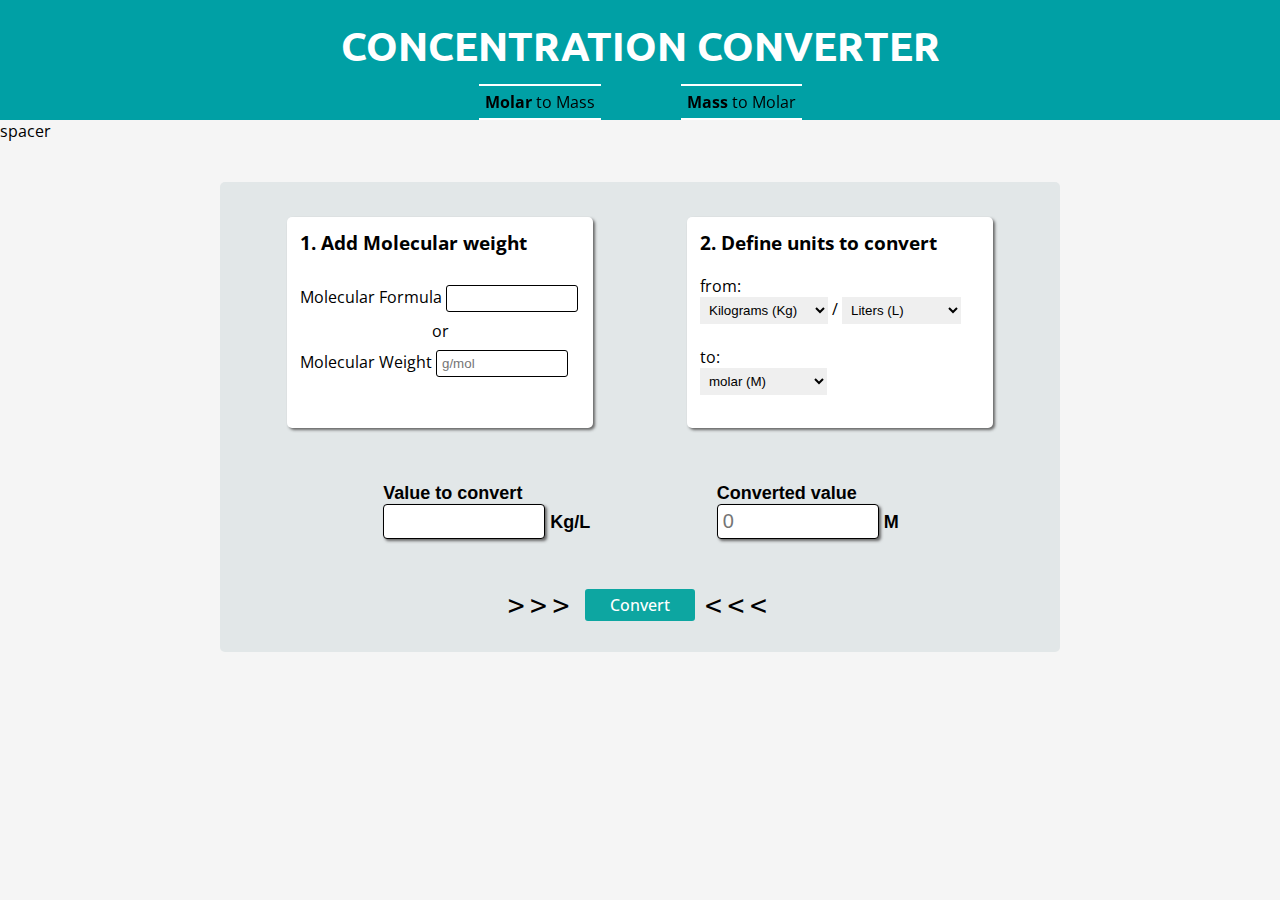
<file: index.html>
<!DOCTYPE html>
<html>
    <head>
        <title>Concentration Converter</title>
        <link href="style.css" type="text/css" rel="stylesheet">
        <link href="https://fonts.googleapis.com/css?family=Open+Sans|Ubuntu:700" rel="stylesheet">
    </head>

    <body>
        <header>
            <h1>CONCENTRATION CONVERTER</h1>
        </header>
        <nav id="nav_bar">
            <p>spacer</p>
        </nav>
        <nav id="nav_content">
            <a href="./index.html" id="nav_1"><strong>Molar</strong> to Mass</a>
            <a href="./index.html" id="nav_2"><strong>Mass</strong> to Molar</a>
        </nav>
        <div id="mainBox">      
            <div id="inputBox">
                <div class="inputs" id="box_2">
                    <h3>1. Add Molecular weight</h3>
                    <div id="choice_2">
                        <label for="formula">Molecular Formula</label>
                        <input id="formula" type="text" name="MW">
                        <p id="or">or</p>
                        <label for="molweight">Molecular Weight</label>
                        <input id="molweight" type="text" name="MW" placeholder="g/mol">
                    </div>
                </div>
            
                <div class="inputs" id="box_3">
                    <h3>2. Define units to convert</h3>
                    <div id="choice_3">
                        <p>from:</p>
                        <select id="mass" name="units">
                            <option value="Kg">Kilograms (Kg)</option>
                            <option value="g">grams (g)</option>
                            <option value="mg">milligrams (mg)</option>
                            <option value="ug">micrograms (ug)</option>
                            <option value="ng">nanograms (ng)</option>
                            <option value="pg">picograms (pg)</option>
                        </select>
                        <label id="label" for="volume"> / </label>
                        <select id="volume" name="units">
                            <option value="L">Liters (L)</option>
                            <option value="mL">milliliters (mL)</option>
                            <option value="uL">microliters (uL)</option>
                            <option value="nL">nanoliters (nL)</option>
                        </select>
                        <br><br>
                        <p>to:</p>
                        <select id="molar" name="units">
                            <option value="M">molar (M)</option>
                            <option value="mM">millimolar (mM)</option>
                            <option value="uM">micromolar (uM)</option>
                            <option value="nM">nanomolar (nM)</option>
                            <option value="pM">picomolar (pM)</option>
                        </select>
                    </div>
                </div>

            </div>
            <div id="outputBox">
                <div class="outputs" id="outputs_1">
                    <label for="input">Value to convert</label>
                    <p><input id="input" name="input" type="number"><span id="kgl">Kg/L</span></p>
                </div>
                <div class="outputs">
                    <label for="output">Converted value</label>
                    <p><input id="output" name="output" type="text" readonly placeholder="0"><span id="M">M</span></p>
                </div>
            </div>
            <div id="button_container"><p>>>></p><div onclick="convert()" id="calculate_button">Convert</div><p><<<</p></div>
        </div>  
        <script src="main.js"></script>
    </body>
</html>
</file>
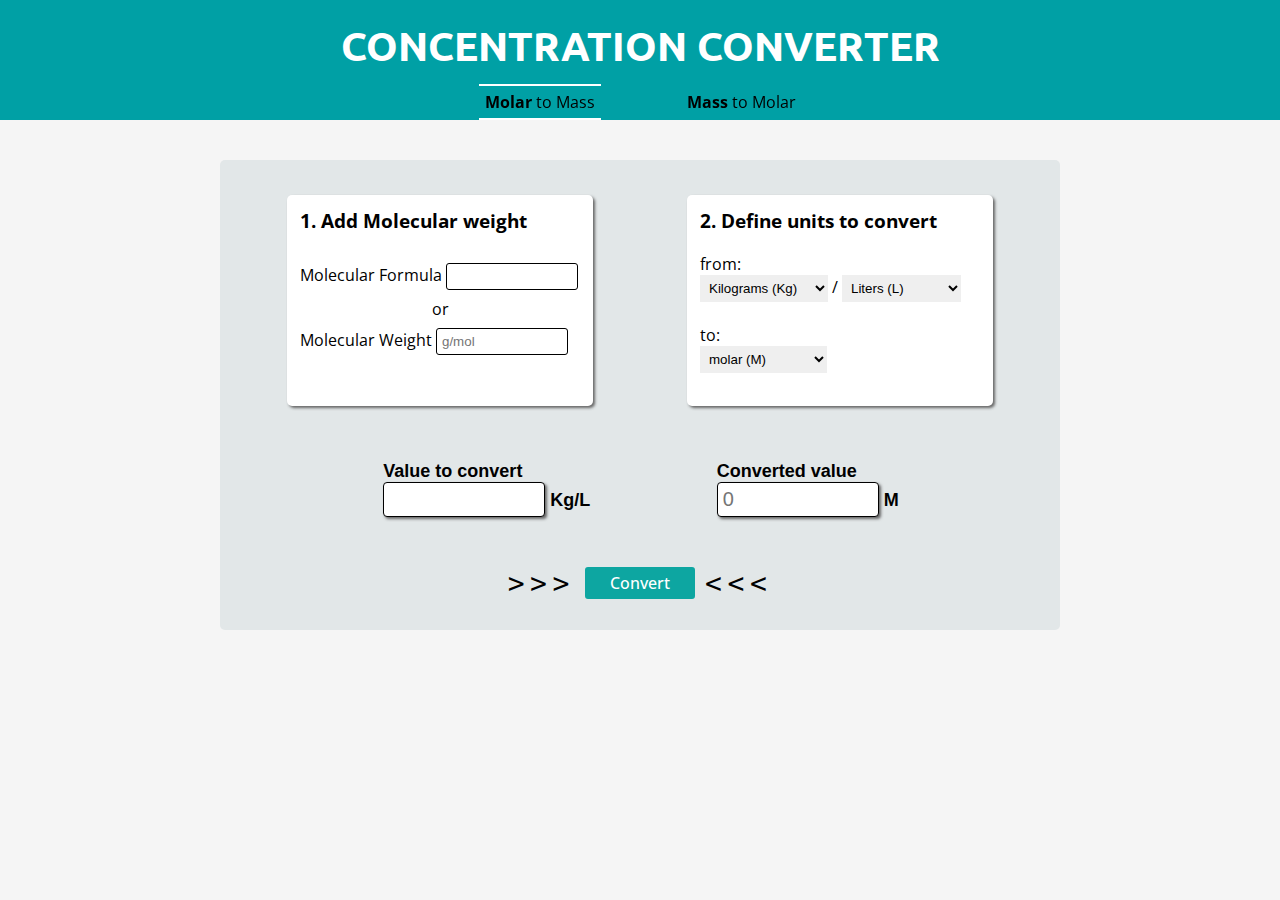
<file: index_1.html>
<!DOCTYPE html>
<html>
    <head>
        <title>Concentration Converter</title>
        <link href="style.css" type="text/css" rel="stylesheet">
        <link href="https://fonts.googleapis.com/css?family=Open+Sans|Ubuntu:700" rel="stylesheet">
    </head>

    <body>
        <header>
            <h1>CONCENTRATION CONVERTER</h1>
        </header>
        <nav id="nav_content">
            <a href="./index_1.html" id="nav_1"><strong>Molar</strong> to Mass</a> 
            <a href="./index_2.html"><strong>Mass</strong> to Molar</a>
        </nav>
        <div id="mainBox">      
            <div id="inputBox">
                <div class="inputs" id="box_2">
                    <h3>1. Add Molecular weight</h3>
                    <div id="choice_2">
                        <label for="formula">Molecular Formula</label>
                        <input id="formula" type="text" name="MW">
                        <p id="or">or</p>
                        <label for="molweight">Molecular Weight</label>
                        <input id="molweight" type="text" name="MW" placeholder="g/mol">
                    </div>
                </div>
            
                <div class="inputs" id="box_3">
                    <h3>2. Define units to convert</h3>
                    <div id="choice_3">
                        <p>from:</p>
                        <select id="mass" name="units">
                            <option value="Kg">Kilograms (Kg)</option>
                            <option value="g">grams (g)</option>
                            <option value="mg">milligrams (mg)</option>
                            <option value="ug">micrograms (ug)</option>
                            <option value="ng">nanograms (ng)</option>
                            <option value="pg">picograms (pg)</option>
                        </select>
                        <label id="label" for="volume"> / </label>
                        <select id="volume" name="units">
                            <option value="L">Liters (L)</option>
                            <option value="mL">milliliters (mL)</option>
                            <option value="uL">microliters (uL)</option>
                            <option value="nL">nanoliters (nL)</option>
                        </select>
                        <br><br>
                        <p>to:</p>
                        <select id="molar" name="units">
                            <option value="M">molar (M)</option>
                            <option value="mM">millimolar (mM)</option>
                            <option value="uM">micromolar (uM)</option>
                            <option value="nM">nanomolar (nM)</option>
                            <option value="pM">picomolar (pM)</option>
                        </select>
                    </div>
                </div>

            </div>
            <div id="outputBox">
                <div class="outputs" id="outputs_1">
                    <label for="input">Value to convert</label>
                    <p><input id="input" name="input" type="number"><span id="kgl">Kg/L</span></p>
                </div>
                <div class="outputs">
                    <label for="output">Converted value</label>
                    <p><input id="output" name="output" type="text" readonly placeholder="0"><span id="M">M</span></p>
                </div>
            </div>
            <div id="button_container"><p>>>></p><div onclick="convertFromMass()" id="calculate_button">Convert</div><p><<<</p></div>
        </div>  
        <script src="main.js"></script>
    </body>
</html>
</file>
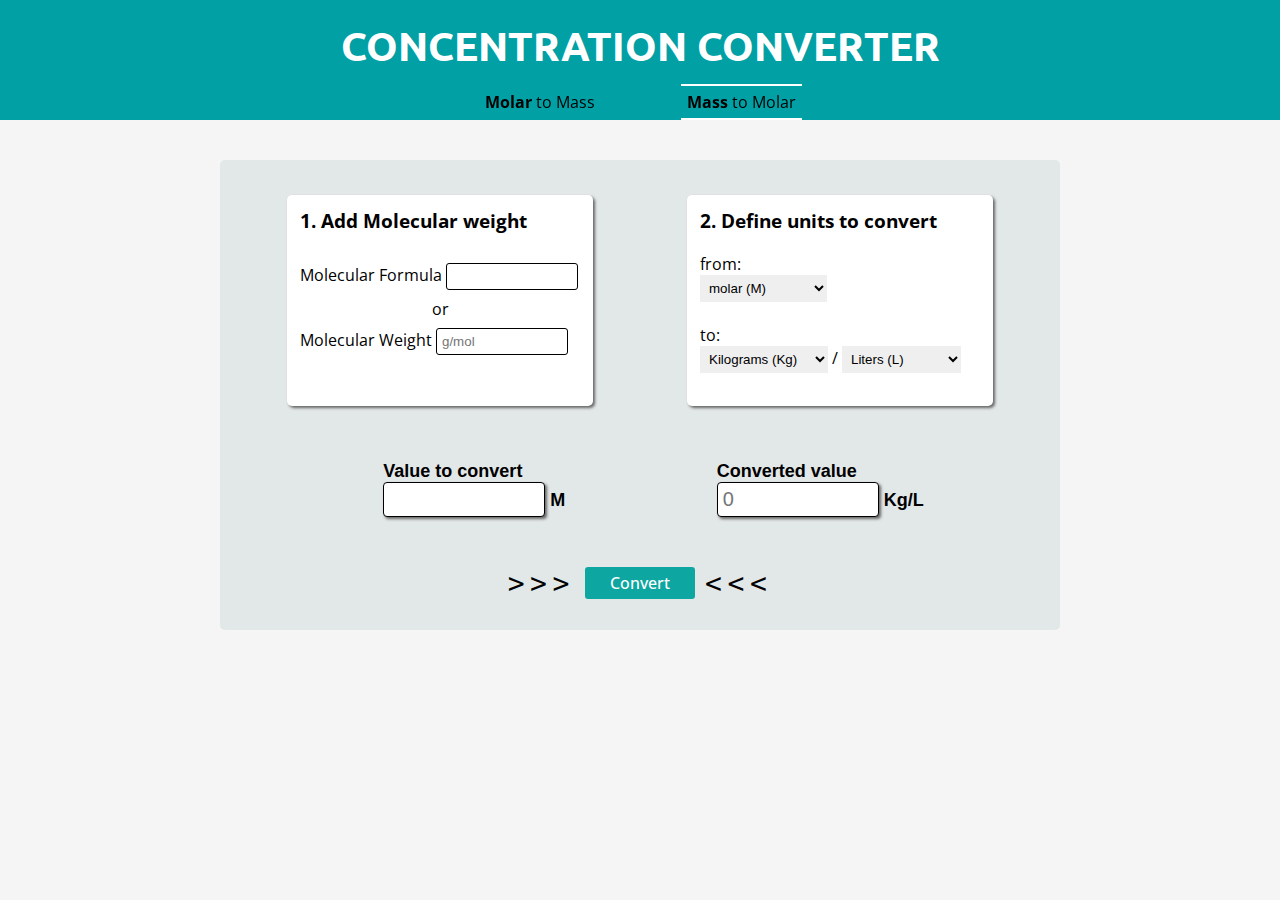
<file: index_2.html>
<!DOCTYPE html>
<html>
    <head>
        <title>Concentration Converter</title>
        <link href="style.css" type="text/css" rel="stylesheet">
        <meta name="viewport" content="width=device-width, initial-scale=1.0">
        <link href="https://fonts.googleapis.com/css?family=Open+Sans|Ubuntu:700" rel="stylesheet">
    </head>

    <body>
        <header>
            <h1>CONCENTRATION CONVERTER</h1>
        </header>
        <nav id="nav_content">
            <a href="./index.html"><strong>Molar</strong> to Mass</a>
            <a href="./index_2.html" id="nav_2" ><strong>Mass</strong> to Molar</a>
        </nav>
        <div id="mainBox">      
            <div id="inputBox">
                <div class="inputs" id="box_2">
                    <h3>1. Add Molecular weight</h3>
                    <div id="choice_2">
                        <label for="formula">Molecular Formula</label>
                        <input id="formula" type="text" name="MW">
                        <p id="or">or</p>
                        <label for="molweight">Molecular Weight</label>
                        <input id="molweight" type="text" name="MW" placeholder="g/mol">
                    </div>
                </div>
            
                <div class="inputs" id="box_3">
                    <h3>2. Define units to convert</h3>
                    <div id="choice_3">
                        <p>from:</p>
                        <select id="molar" name="units">
                            <option value="M">molar (M)</option>
                            <option value="mM">millimolar (mM)</option>
                            <option value="uM">micromolar (uM)</option>
                            <option value="nM">nanomolar (nM)</option>
                            <option value="pM">picomolar (pM)</option>
                        </select>
                        <br><br>
                        <p>to:</p>
                        <select id="mass" name="units">
                            <option value="Kg">Kilograms (Kg)</option>
                            <option value="g">grams (g)</option>
                            <option value="mg">milligrams (mg)</option>
                            <option value="ug">micrograms (ug)</option>
                            <option value="ng">nanograms (ng)</option>
                            <option value="pg">picograms (pg)</option>
                        </select>
                        <label id="label" for="volume"> / </label>
                        <select id="volume" name="units">
                            <option value="L">Liters (L)</option>
                            <option value="mL">milliliters (mL)</option>
                            <option value="uL">microliters (uL)</option>
                            <option value="nL">nanoliters (nL)</option>
                        </select>
                    </div>
                </div>

            </div>
            <div id="outputBox">
                <div class="outputs" id="outputs_1">
                    <label for="input">Value to convert</label>
                    <p><input id="input" name="input" type="number"><span id="M">M</span></p>
                </div>
                <div class="outputs">
                    <label for="output">Converted value</label>
                    <p><input id="output" name="output" type="text" readonly placeholder="0"><span id="kgl">Kg/L</span></p>
                </div>
            </div>
            <div id="button_container"><p>>>></p><div onclick="convertFromMols()" id="calculate_button">Convert</div><p><<<</p></div>
        </div>  
        <script src="main.js"></script>
    </body>
</html>
</file>
<file: style.css>
* {
    margin: 0;
    padding: 0;
}

html {
    background-color: whitesmoke;
    font-family: 'Open Sans', Sans-Serif;
}

header {
    width: 100%;
    background-color: #00a0a5;
    height: 120px;
    display: flex;
    align-items: center;
    justify-content: center;
}

h1 {
    color: white;
    margin-bottom: 30px;
    Font-Family: 'Ubuntu', Sans-Serif;
    Font-Size: 40px;
}

@media screen and (max-width: 600px) {
    h1 {
        color: white;
        margin-bottom: 30px;
        Font-Family: 'Ubuntu', Sans-Serif;
        Font-Size: 22px;
    }
}


#nav_content{
    display: flex;
    width: 100%;
    height: 30px;
    position: fixed;
    top:82px;
    padding-top: 5px;
    z-index: 1;
    justify-content: center;
    align-items: center;
}


#nav_content a {
    margin: 0 40px;
    padding: 5px 6px;
    color: black;
    text-decoration: none;
}

@media screen and (max-width: 600px) {
    #nav_content a {
        margin: 0 40px;
        padding: 5px 6px;
        color: black;
        text-decoration: none;
        font-size: 12px;
    }
}

#nav_1 {
    border-bottom: 2px solid white;
    border-top: 2px solid white;
}

#nav_2 {
    border-bottom: 2px solid white;
    border-top: 2px solid white;
}


#mainBox {
    display: block;
    background-color: #E2E7E8;
    max-width: 800px;
    margin: 40px auto;
    padding: 30px 20px;
    border-radius: 5px ;
}

#inputBox {
    display: flex;
    justify-content: space-around;
}

@media screen and (max-width: 600px) {
    #inputBox {
        display: flex;
        flex-direction: column;
        align-items: center;
    }
}

.inputs {
    border-radius: 5px;
    background-color: white;
    padding: 13px;
    box-shadow: 2px 2px 3px #666;
    width:280px;
    margin: 5px;
}

@media screen and (max-width: 600px) {
    .inputs {
        border-radius: 5px;
        background-color: white;
        padding: 13px;
        box-shadow: 2px 2px 3px #666;
        width:280px;
        margin-bottom: 10px;
    }
}

.inputs:hover {
    box-shadow: 0 0 0 1px rgba(0, 0, 0, 0.2);
    transition: all 200ms ease-out;
}

#choice_1 {
    width:80%;
    list-style-type: none;
    margin: 20px auto;
}


#choice_1 input:hover {
    cursor: pointer;
}

#choice_1 span {
    font-size: 12px;
    color: #71777b;
}

#or {
    text-align: center;
    margin: 8px auto;
}

#formula, #molweight {
    padding: 5px;
    border-radius:3px;
    border: 1px solid #000;
    width: 120px;
}

#choice_2 {
    width:100%;
    text-align: left;
    margin: 30px auto;
}

#choice_2 label {
    text-align: left;
}

#mass, #volume, #molar {
    padding: 5px;
    background-color: #e4e4e496;
    border: none;
}

#label, #volume {
    display: inline;
}

#choice_3 {
    margin: 20px auto;
}


#units {
    text-align: center;
    font-weight: bold;
    margin-top: 30px;
}

#outputBox { 
    display: flex;
    margin: 50px;
    font-family: helvetica;
    font-weight: bold;
    font-size: 18px;
    width: 95%;
    justify-content: space-evenly;
}


@media screen and (max-width: 600px) {
    #outputBox {
        display: flex;
        margin: 20px;
        font-family: helvetica;
        font-weight: bold;
        font-size: 18px;
        width: 95%;
        flex-direction: column;
        align-items: center;
    }
}

.outputs {
    width:240px;
}

@media screen and (max-width: 600px) {
    .outputs {
        width:240px;
        margin-bottom: 25px;
        margin-left: 35px;
    }
}


.form label {
    display: block;
    text-align: center;
}

#input, #output{
    width: 150px;
    font-size: 20px;
    padding: 5px;
    border-radius: 4px;
    box-shadow: 2px 2px 3px #666;
    border: 1px solid #000;
    margin-right: 5px; 

}

#input::-webkit-outer-spin-button,
#input::-webkit-inner-spin-button {
  -webkit-appearance: none;
  margin: 0;
}

#button_container {
    display: flex;
    justify-content: center;
}

#button_container p {
    display: flex;
    align-items: center;
    margin:0 10px;
    letter-spacing: 0.2em;
    font-size:28px;
    font-family: monospace;
}

#calculate_button {
    background-color: rgb(13, 166, 161);
    color: white;
    height: 32px;
    width: 110px;
    display: flex;
    align-items: center;
    justify-content: center;
    cursor: pointer;
    font-weight: 500;
    border-radius: 3px;
    border: 2px solid rgb(13, 166, 161);
    box-sizing: border-box;
  }



#calculate_button:hover {
    background-color: rgb(13, 105, 102);
    border: 2px solid rgb(13, 105, 102);
    }

#calculate_button:active {
    border-color: #fff;
}

#result {
    margin-top: 20px;
}
</file>
